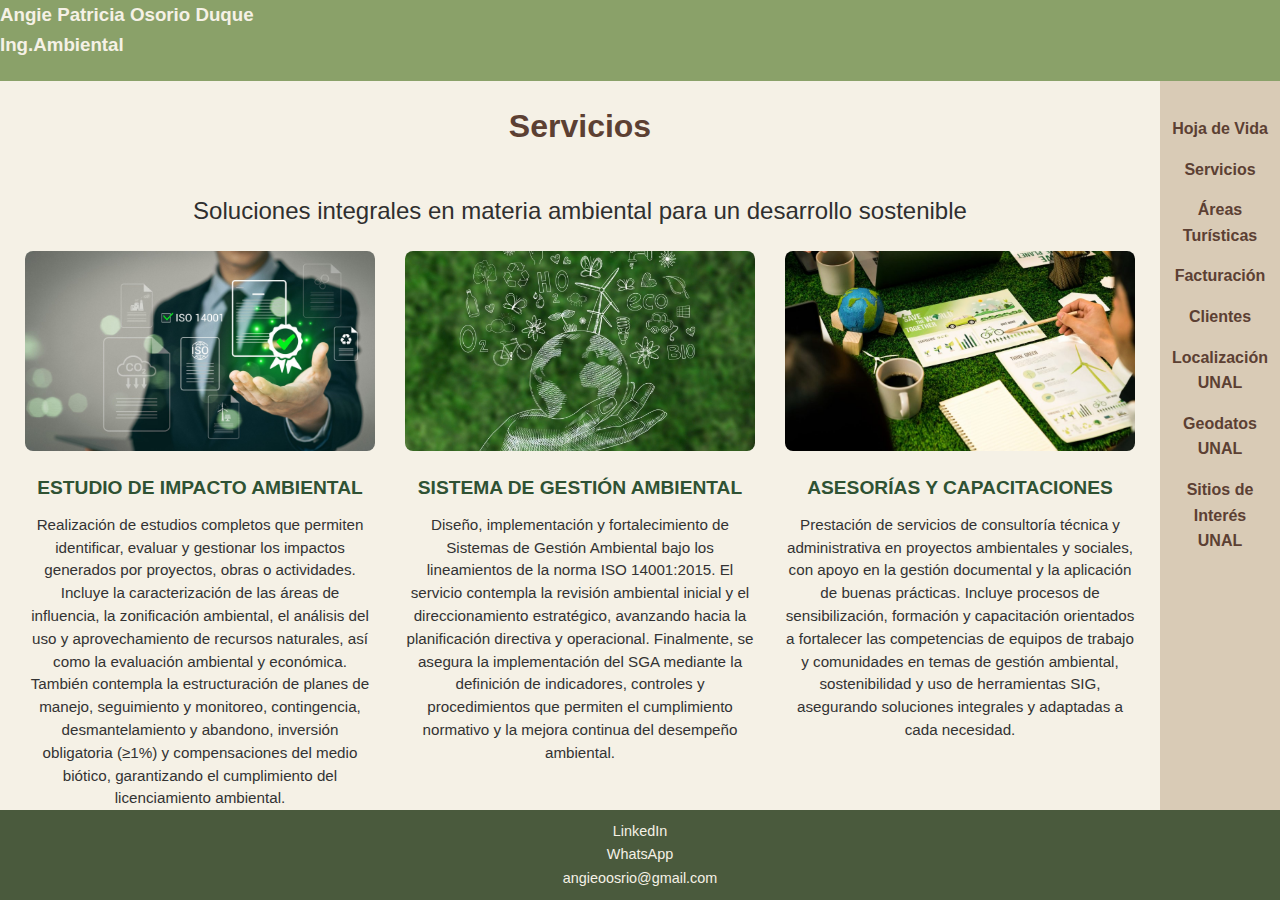
<file: index.html>
<!DOCTYPE html>
<html lang="es">
	<head>
		<title>Página Principal</title>
		<meta charset="utf-8">
		<meta name="viewport" content="width=device-width, initial-scale=1.0">
		<link rel="stylesheet" href="css/estilos.css" type="text/css">
	</head>
	<body>
		<header>
			<h3>Angie Patricia Osorio Duque<br>Ing.Ambiental</h3>
		</header>
		<div id="section">
			<div class="article">
				<iframe src="html/servicios.html" name="content"></iframe>
			</div>
			<nav>
				<ul>
					<li><a href="html/hv.html" target="content">Hoja de Vida</a></li>
					<li><a href="html/servicios.html" target="content">Servicios</a></li>
					<li><a href="html/areasturisticas.html" target="content">Áreas Turísticas</a></li>
					<li><a href="xml/facturacion.xml" target="content">Facturación</a></li>
					<li><a href="html/clientes.html" target="content">Clientes</a></li>
					<li><a href="html/unal.html" target="content">Localización UNAL</a></li>
					<li><a href="gml/unal.gml" target="content">Geodatos UNAL</a></li>
					<li><a href="kml/sitios.kml" target="content">Sitios de Interés UNAL</a></li>
				</ul>
			</nav>
		</div>
		<footer>
			<p><a href="https://www.linkedin.com/in/angieosorio17" target="_blank">LinkedIn</a></p>
			<p><a href="https://wa.me/573124876869" target="_blank">WhatsApp</a></p>
			<p><a href="mailto:angieoosrio@gmail.com">angieoosrio@gmail.com</a></p>
		</footer>
	</body>
</html>
</file>
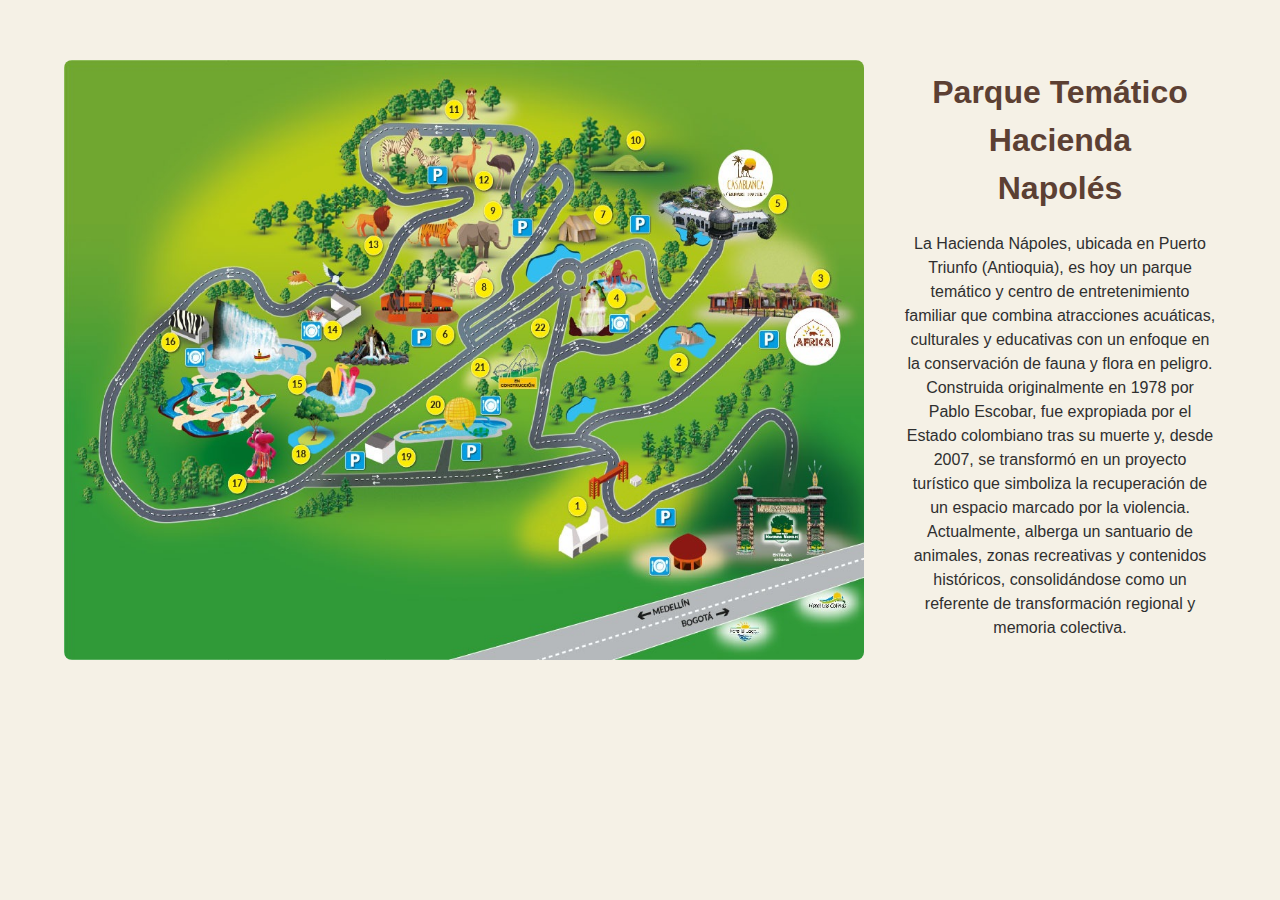
<file: html/areasturisticas.html>
<!DOCTYPE html>
<html lang="es">
    <head>
        <title>Áreas Turísticas</title>
        <meta charset="UTF-8" >
		<meta name="viewport" content="width=device-width, initial-scale=1.0">
		<link rel="stylesheet" href="../css/estilos.css" type="text/css">
    </head>
	<body>
		<div class="tur-container">
			<div class="tur-img"><img src="../img/haciendanapoles.jpg" alt="hacienda_napoles" usemap="#turismo"></div>
			<div class="tur-text">
			<h1>Parque Temático Hacienda Napolés</h1>
			<p>
				La Hacienda Nápoles, ubicada en Puerto Triunfo (Antioquia), es hoy un parque temático y centro de entretenimiento familiar que combina atracciones acuáticas, culturales y educativas con un enfoque en la conservación de fauna y flora en peligro. Construida originalmente en 1978 por Pablo Escobar, fue expropiada por el Estado colombiano tras su muerte y, desde 2007, se transformó en un proyecto turístico que simboliza la recuperación de un espacio marcado por la violencia. Actualmente, alberga un santuario de animales, zonas recreativas y contenidos históricos, consolidándose como un referente de transformación regional y memoria colectiva.	
			</p>
			</div>
		</div>
		<map name="turismo">
			<area shape="rect" coords="645,203,783,260" href="https://haciendanapoles.com/hotel-africa/" alt="Hotel Africa" title="Hotel Africa" target="_blank">
			<area shape="rect" coords="495,146,549,185" href="https://www.google.com/url?sa=i&amp;url=https%3A%2F%2Fwww.facebook.com%2FHaciendaNapoles%2Fphotos%2Ftenemos-una-zona-de-camping-para-esos-aventureros-que-les-encanta-la-diversion-y%2F1384357881646478%2F%3Flocale%3Des_LA&amp;psig=AOvVaw3C8Y9SG2sNo4WpmjomeLP3&amp;ust=1756904306417000&amp;source=images&amp;cd=vfe&amp;opi=89978449&amp;ved=0CBUQjRxqFwoTCIiTptuQuo8DFQAAAAAdAAAAABBG" alt="Hotel de Camping" title="Hotel de Camping" target="_blank">
			<area shape="rect" coords="665,402,766,502" href="https://es.wikipedia.org/wiki/Hacienda_N%C3%A1poles" alt="Entrada al parque" title="Entrada al parque" target="_blank">
			<area shape="circle" coords="623,491,24" href="https://www.instagram.com/bohiohaciendanapoles/?hl=es-la" alt="Restaurante Bohío" title="Restaurante Bohío" target="_blank">
			<area shape="circle" coords="396,355,35" href="https://haciendanapoles.com/mundo-pangea/" alt="Mundo de Pangea" title="Mundo de Pangea" target="_blank">
			<area shape="circle" coords="307,164,32" href="https://haciendanapoles.com/santuario-de-fauna/" alt="Santuario de los Felinos" title="Santuario de los Felinos" target="_blank">
			<area shape="poly" coords="150,241,146,277,128,303,111,330,94,343,105,362,129,381,170,376,219,348,247,332,286,359,310,346,344,303,345,287,307,264,290,270,279,285,263,293,225,273,173,240" href="https://haciendanapoles.com/aventura-acuatica/" alt="Cataratas Victoria" title="Cataratas Victoria" target="_blank">
			<area shape="poly" coords="461,279,477,289,475,331,435,332,400,307,415,295,444,299" href="https://haciendanapoles.com/parque-tematico-congo/" alt="Kongo" title="Kongo" target="_blank">
			<area shape="poly" coords="507,234,497,283,514,278,535,282,553,282,597,247,581,217,577,188,552,196,523,211,520,228" href="https://www.facebook.com/HaciendaNapoles/videos/un-recorrido-para-grandes-y-chicos-en-octopus-y-acuasaurus-tendr%C3%A1s-diversi%C3%B3n-sin/457114749151688/" alt="Acuasaurus" title="Acuasaurus" target="_blank">
		</map>
	</body>
</html>
</file>
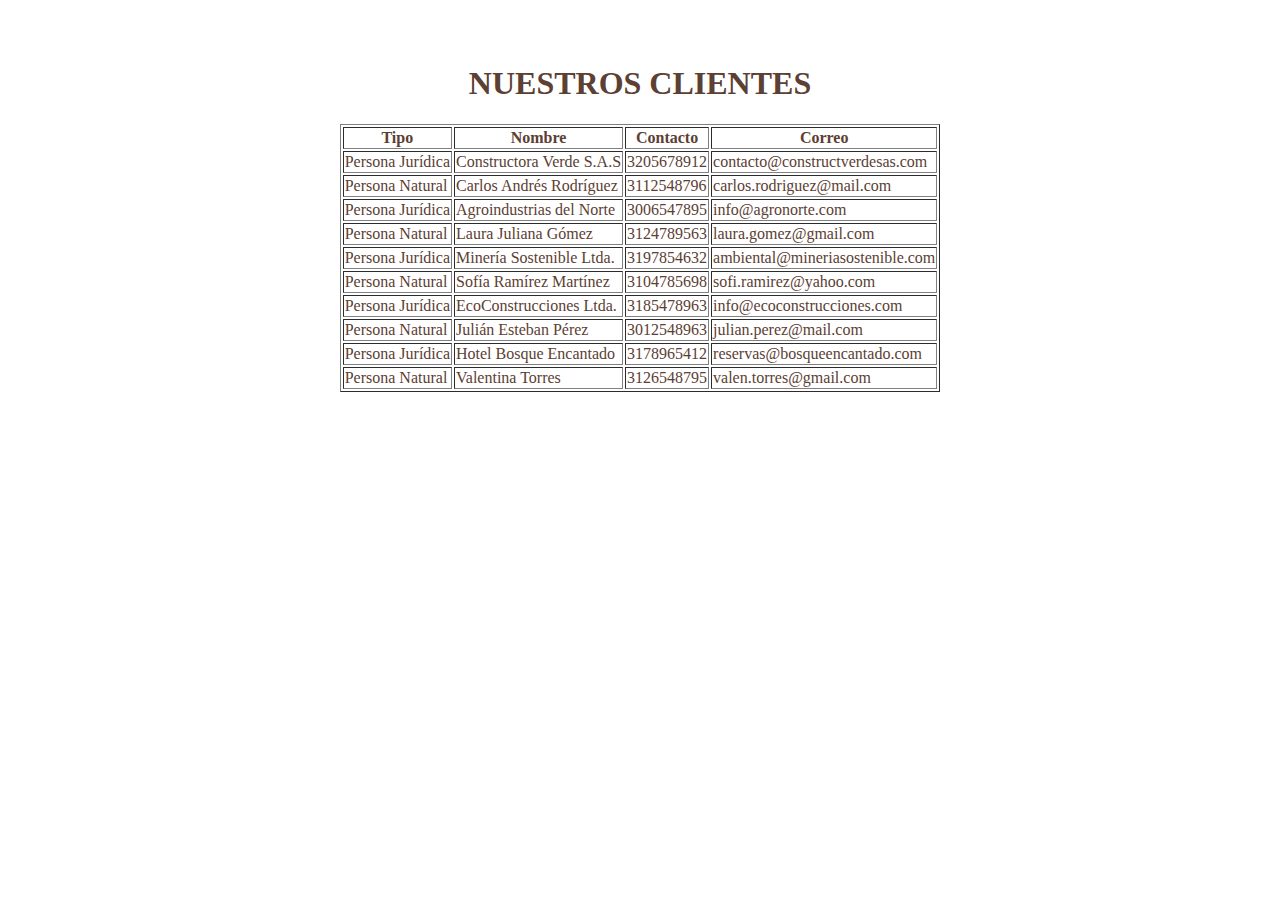
<file: html/clientes.html>
<!DOCTYPE html>
<html lang="es">
    <head>
        <title>Clientes</title>
        <meta charset="utf-8">
	    <meta name="viewport" content="width=device-width, initial-scale=1.0">
        <script src="../js/clientes.js"></script>
    </head>
    <body onload="xml2html()">
    </body>
</html>
</file>
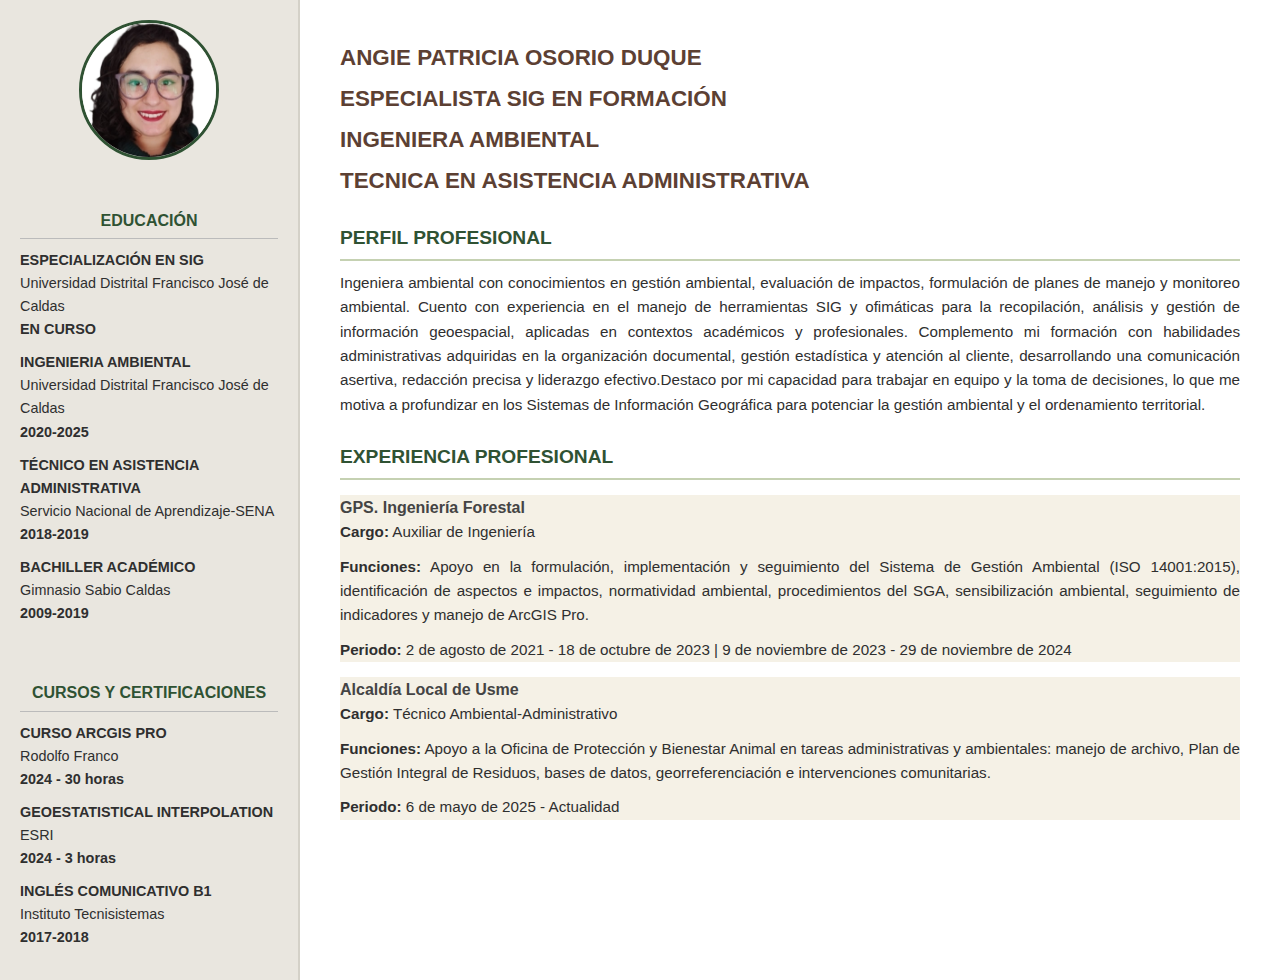
<file: html/hv.html>
<!DOCTYPE html>
<html lang="es">
  <head>
    <title>Hoja de Vida</title>
    <meta charset="UTF-8">
    <meta name="viewport" content="width=device-width, initial-scale=1.0">
		<link rel="stylesheet" href="../css/estilos.css" type="text/css">
  </head>
  <body>
    <div class="hv-div">
      <aside class="hv-izq">
        <div class="hv-foto">
          <img src="../img/foto.jpeg" alt="Foto de perfil">
        </div>
        <div>
          <h3>EDUCACIÓN</h3>
          <p><strong>ESPECIALIZACIÓN EN SIG</strong><br> Universidad Distrital Francisco José de Caldas<br><strong>EN CURSO</strong></p>
		      <p><strong>INGENIERIA AMBIENTAL</strong><br> Universidad Distrital Francisco José de Caldas<br><strong>2020-2025</strong></p>
		      <p><strong>TÉCNICO EN ASISTENCIA ADMINISTRATIVA</strong><br> Servicio Nacional de Aprendizaje-SENA<br><strong>2018-2019</strong></p>
		      <p><strong>BACHILLER ACADÉMICO</strong><br>Gimnasio Sabio Caldas<br><strong>2009-2019</strong></p><br>
        </div>
        <div>
          <h3>CURSOS Y CERTIFICACIONES</h3>
          <p><strong>CURSO ARCGIS PRO</strong><br> Rodolfo Franco<br><strong>2024 - 30 horas</strong></p>
		      <p><strong>GEOESTATISTICAL INTERPOLATION</strong><br> ESRI <br><strong>2024 - 3 horas</strong></p>
		      <p><strong>INGLÉS COMUNICATIVO B1</strong><br>Instituto Tecnisistemas<br><strong>2017-2018</strong></p>
        </div>
      </aside>
      <main class="hv-der">
        <section>
		      <h2>ANGIE PATRICIA OSORIO DUQUE</h2>
					<h2>ESPECIALISTA SIG EN FORMACIÓN</h2>
					<h2>INGENIERA AMBIENTAL</h2>
					<h2>TECNICA EN ASISTENCIA ADMINISTRATIVA</h2>
	      </section>
        <section>
          <h3>PERFIL PROFESIONAL</h3>
          <p>Ingeniera ambiental con conocimientos en gestión ambiental, evaluación de impactos, formulación de planes de manejo y monitoreo ambiental.
              Cuento con experiencia en el manejo de herramientas SIG y ofimáticas para la recopilación, análisis y gestión de información geoespacial, aplicadas en contextos académicos y profesionales.
              Complemento mi formación con habilidades administrativas adquiridas en la organización documental, gestión estadística y atención al cliente, desarrollando una comunicación asertiva, redacción precisa y
              liderazgo efectivo.Destaco por mi capacidad para trabajar en equipo y la toma de decisiones, lo que me motiva a profundizar en los Sistemas de Información Geográfica para potenciar la gestión ambiental y el 
              ordenamiento territorial.
          </p>
        </section>
        <section>
          <h3>EXPERIENCIA PROFESIONAL</h3>
          <article>
            <h4>GPS. Ingeniería Forestal</h4>
            <p><strong>Cargo:</strong> Auxiliar de Ingeniería</p>
            <p><strong>Funciones:</strong> Apoyo en la formulación, implementación y seguimiento del Sistema de Gestión Ambiental (ISO 14001:2015),
            identificación de aspectos e impactos, normatividad ambiental, procedimientos del SGA, sensibilización ambiental, seguimiento de indicadores
            y manejo de ArcGIS Pro.</p>
            <p><strong>Periodo:</strong> 2 de agosto de 2021 - 18 de octubre de 2023 | 9 de noviembre de 2023 - 29 de noviembre de 2024</p>
          </article>
          <article>
            <h4>Alcaldía Local de Usme</h4>
            <p><strong>Cargo:</strong> Técnico Ambiental-Administrativo</p>
            <p><strong>Funciones:</strong> Apoyo a la Oficina de Protección y Bienestar Animal en tareas administrativas y ambientales:
            manejo de archivo, Plan de Gestión Integral de Residuos, bases de datos, georreferenciación e intervenciones comunitarias.</p>
            <p><strong>Periodo:</strong> 6 de mayo de 2025 - Actualidad</p>
          </article>
        </section>
      </main>
    </div>
  </body>
</html>
</file>
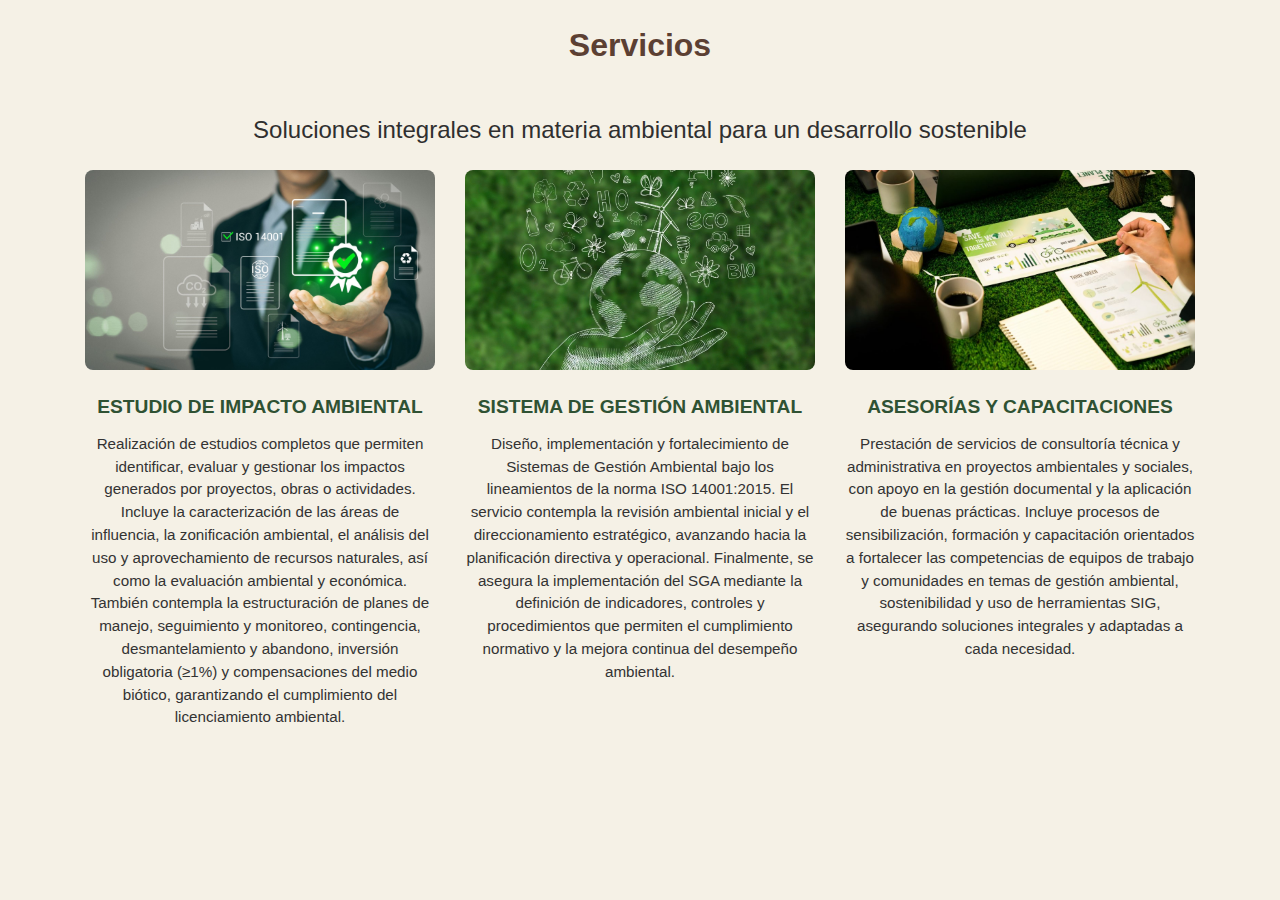
<file: html/servicios.html>
<!DOCTYPE html>
<html lang="es">
    <head>
        <title>Servicios</title>
        <meta charset="UTF-8" >
		<meta name="newport" content="widht=device-width, initial-scale=1.0">
		<link rel="stylesheet" href="../css/estilos.css" type="text/css">
    </head>
    <body>
        <section>
            <div>
                <h1>Servicios</h1>
                <p class="intro">Soluciones integrales en materia ambiental para un desarrollo sostenible</p>
            </div>
            <div class="contenedor-servicios">
                <div class="servicio">
                    <img src="../img/sga.jpeg" alt="foto SGA">
                    <h3>ESTUDIO DE IMPACTO AMBIENTAL</h3>
                     <p>
                        Realización de estudios completos que permiten identificar, evaluar y gestionar los impactos generados por proyectos, obras o actividades. Incluye la caracterización de las áreas de influencia, la zonificación ambiental, el análisis del uso y aprovechamiento de recursos naturales, así como la evaluación ambiental y económica. También contempla la estructuración de planes de manejo, seguimiento y monitoreo, contingencia, desmantelamiento y abandono, inversión obligatoria (≥1%) y compensaciones del medio biótico, garantizando el cumplimiento del licenciamiento ambiental.
                    </p>
                </div>
                <div class="servicio">
                    <img src="../img/eia.jpg" alt="foto EIA">
                    <h3>SISTEMA DE GESTIÓN AMBIENTAL</h3>
                    <p>
                        Diseño, implementación y fortalecimiento de Sistemas de Gestión Ambiental bajo los lineamientos de la norma ISO 14001:2015. El servicio contempla la revisión ambiental inicial y el direccionamiento estratégico, avanzando hacia la planificación directiva y operacional. Finalmente, se asegura la implementación del SGA mediante la definición de indicadores, controles y procedimientos que permiten el cumplimiento normativo y la mejora continua del desempeño ambiental.
                    </p>
                </div>
                <div class="servicio">
                    <img src="../img/pma.jpg" alt="foto PMA">
                    <h3>ASESORÍAS Y CAPACITACIONES</h3>
                    <p>
                        Prestación de servicios de consultoría técnica y administrativa en proyectos ambientales y sociales, con apoyo en la gestión documental y la aplicación de buenas prácticas. Incluye procesos de sensibilización, formación y capacitación orientados a fortalecer las competencias de equipos de trabajo y comunidades en temas de gestión ambiental, sostenibilidad y uso de herramientas SIG, asegurando soluciones integrales y adaptadas a cada necesidad.
                    </p>
                </div>
            </div>
        </section>
    </body>
</html>
</file>
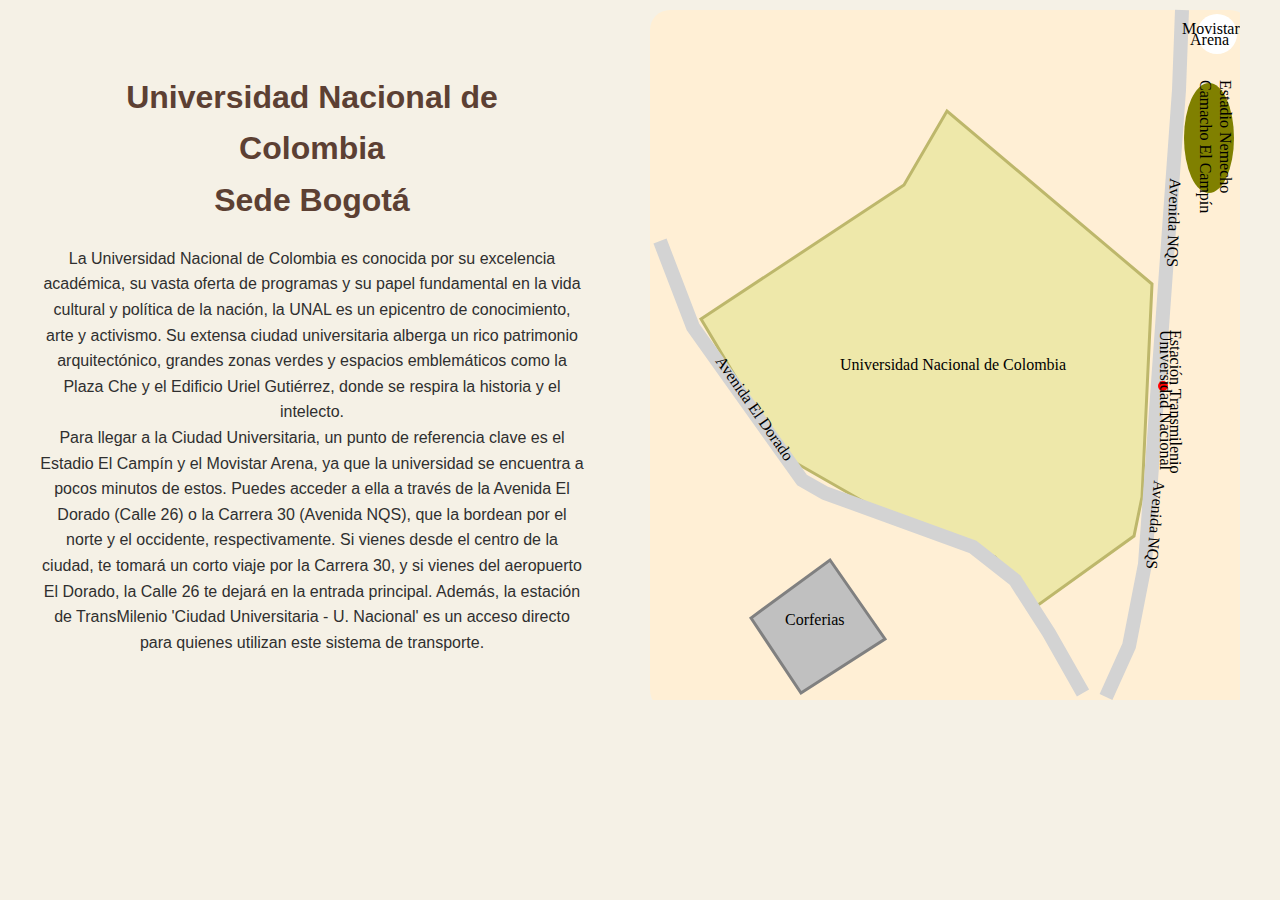
<file: html/unal.html>
<!DOCTYPE html>
<html lang="es">
    <head>
        <title>SVG UNAL</title>
        <meta charset="utf-8">
	    <meta name="viewport" content="width=device-width, initial-scale=1.0">
	    <link rel="stylesheet" href="../css/estilos.css" type="text/css">
    </head>
    <body>
        <div class="unal-container">
			<div class="unal-img"><img src="../img/unal.svg" alt="unal"></div>
			<div class="unal-text">
                <h1>Universidad Nacional de Colombia <br> Sede Bogotá </h1>
                <p>La Universidad Nacional de Colombia es conocida por su excelencia académica, su vasta oferta de programas y su papel fundamental en la vida cultural y política de la nación, la UNAL es un epicentro de conocimiento, arte y activismo. Su extensa ciudad universitaria alberga un rico patrimonio arquitectónico, grandes zonas verdes y espacios emblemáticos como la Plaza Che y el Edificio Uriel Gutiérrez, donde se respira la historia y el intelecto.</p>
                <p>Para llegar a la Ciudad Universitaria, un punto de referencia clave es el Estadio El Campín y el Movistar Arena, ya que la universidad se encuentra a pocos minutos de estos. Puedes acceder a ella a través de la Avenida El Dorado (Calle 26) o la Carrera 30 (Avenida NQS), que la bordean por el norte y el occidente, respectivamente. Si vienes desde el centro de la ciudad, te tomará un corto viaje por la Carrera 30, y si vienes del aeropuerto El Dorado, la Calle 26 te dejará en la entrada principal. Además, la estación de TransMilenio 'Ciudad Universitaria - U. Nacional' es un acceso directo para quienes utilizan este sistema de transporte.</p>
            </div>
		</div>
    </body>
</html>
</file>
<file: css/estilos.css>
/*Iniciar sin margenes */
* {
  margin: 0;
  padding: 0;
  box-sizing: border-box;
}
html, body{
  height: 100%;
  margin: 0;
  display: flex;
  flex-direction: column;
}
/*Estilos generales*/
body {
  font-family: 'Segoe UI', Tahoma, Geneva, Verdana, sans-serif;
  background-color: #f5f1e6;
  color: #2f2f2f;
  line-height: 1.6;
}
h1{
  text-align: center;
  padding: 20px;
  font-size: 2rem;
  color: #5C4033;
}
p{
  text-align: center;
}
/*Estilos del index*/
header {
  background-color: #8aa169;
  padding: 0px;
  text-align: left;
  font-size: 1rem;
  min-height: 9vh;
  height:auto;
  color:#f5f1e6;
  flex-shrink: 0;
}
#section {
  display: flex;
  flex-wrap: wrap; /* Si los elementos no caben los baja a la siguiente línea */
  flex: 1;
  width: 100%;
  height: 80vh;
}
.article {
  flex: 1;
  background-color: #f5f1e6;
  padding: 0px;
  height:100%;
}
iframe {
  width: 100%;
  height: 100%;
  border: none;
  overflow-y: auto;
}
nav {
  background: #d9cbb6;
  width: 10vh;
  min-width: 120px; /* Para pantallas pequeñas */
  max-width: 220px;
  padding: 20px 10px;
}
nav ul {
  list-style-type: none;
}
nav ul li {
  margin: 15px 0;
  text-align: center
}
nav a {
  text-decoration: none;
  color: #5c4033;
  font-weight: 600;
  transition: color 0.3s;
}
nav a:hover {
  color: #4a5a3d;
}
footer {
  background-color: #4a5a3d;
  padding: 0px;
  text-align: center;
  color: #f5f1e6;
  font-size: 0.9rem;
  width:100%;
  height: 10vh;
  display: flex;
  flex-shrink: 0;
  flex-direction: column;
  justify-content: center;
  align-items: center;
}
footer a {
  color: #f5f1e6;          
  text-decoration: none;   
}
/* Estilos de la Hoja de Vida*/
.hv-div {
  display: flex;
  align-items: stretch;
}
.hv-izq {
  background-color: #e9e6df; 
  width: 30%;
  max-width: 300px;
  padding: 20px;
  text-align: center;
  border-right: 2px solid #d4d1c8;
  display: flex;
  flex-direction: column;
  justify-content: flex-start;
}
.hv-foto img {
  width: 140px;
  height: 140px;
  border-radius: 50%;
  margin-bottom: 20px;
  object-fit: cover;
  border: 3px solid #2f5233; 
}
.hv-izq h3 {
  color: #2f5233;
  font-size: 1rem;
  margin-bottom: 10px;
  border-bottom: 1px solid #bbb;
  padding-bottom: 5px;
  margin-top: 20px;
  font-weight: bold; 
}
.hv-izq p {
  font-size: 0.9rem;
  margin-bottom: 10px;
  text-align: left;
}
.hv-der {
  flex: 1;
  padding: 40px;
  background: #fff;
}
.hv-der h2 {
  font-size: 1.4rem;
  font-weight: bold;
  margin-bottom: 5px;
  color: #5C4033;
}
.hv-der h3 {
  font-size: 1.2rem;
  margin: 25px 0 10px;
  color: #2f5233;
  border-bottom: 2px solid #c5d1b2;
  padding-bottom: 5px;
}
.hv-der h4 {
  font-size: 1rem;
  margin-top: 15px;
  color: #444;
}
.hv-der p {
  font-size: 0.95rem;
  margin-bottom: 10px;
  text-align: justify;
}
.hv-der article{
  background-color: #f5f1e6;
}
/* Estilos de la sección servicios */
.intro{
  padding: 20px;
  font-size: 1.5rem;
}
.contenedor-servicios {
    display: flex;
    justify-content: center;
    gap: 30px;
    flex-wrap: wrap;
}
.servicio {
    flex: 1 1 300px; 
    max-width: 350px;
    text-align: center; 
}
.servicio img {
    width: 100%;
    height: 200px;       
    object-fit: cover;   
    border-radius: 8px;
}
.servicio h3 {
    margin: 15px 0 10px;
    font-size: 1.2rem;
    color: #2f5233;
    font-weight: bold;
    text-align: center; 
}
.servicio p {
    font-size: 0.95rem;
    line-height: 1.5;
    color: #333;
    text-align: center; 
}
/* Estilos de la sección Áreas Turísticas */
.tur-container {
  display: flex;
  align-items: center;   
  justify-content: flex-start;
  gap: 40px;                 
  margin: 20px auto;      
  width: 90%;
  height:auto;
}
.tur-img img {
  width: 800px;   
  height: 600px;   
  border-radius: 8px;  
  margin-top: 40px;
}
.tur-text {
  flex: 1;                
  text-align: center;    
  font-size: 16px;        
  line-height: 1.5;       
}
/* Estilos de la sección Localización UNAL */
.unal-container{
  display: flex !important;   
  align-items: center;
  flex-wrap: nowrap;          
  width: 100%;
  gap: 1rem;
}
.unal-text{
  order: 1;                   
  flex: 1 1 auto;
  text-align: left;
  margin-left: 40px;
}
.unal-img{
  order: 2;                   
  margin-left: 40px;          
  flex: 0 0 auto;
  margin-right: 40px;
 
}
@media (max-width: 700px) {
  .hv-div {
    flex-direction: column; 
  }
  .hv-izq {
    width: 100%;     
    max-width: none; 
    border-right: none; 
    border-bottom: 2px solid #d4d1c8; /* Opcional: separador inferior */
  }
  .hv-der {
    width: 100%; 
    padding: 20px; 
  }
}
@media (max-width: 800px) {
  .tur-container {
    flex-direction: column; 
    align-items: center;    
    gap: 20px;
  }
  .tur-text {
    width: 90%;          
    text-align: justify; 
    font-size: 14px;     
  }
}
@media (max-width: 1000px) {
  .unal-container {
    flex-direction: column; 
    align-items: center;    
    text-align: center;
  }
  .unal-img img {
    width: 90%;  
    height: auto;
    margin: 0 auto;
  }
  .unal-text {
    margin: 20px 0; 
    text-align: justify;
  }
}
</file>
